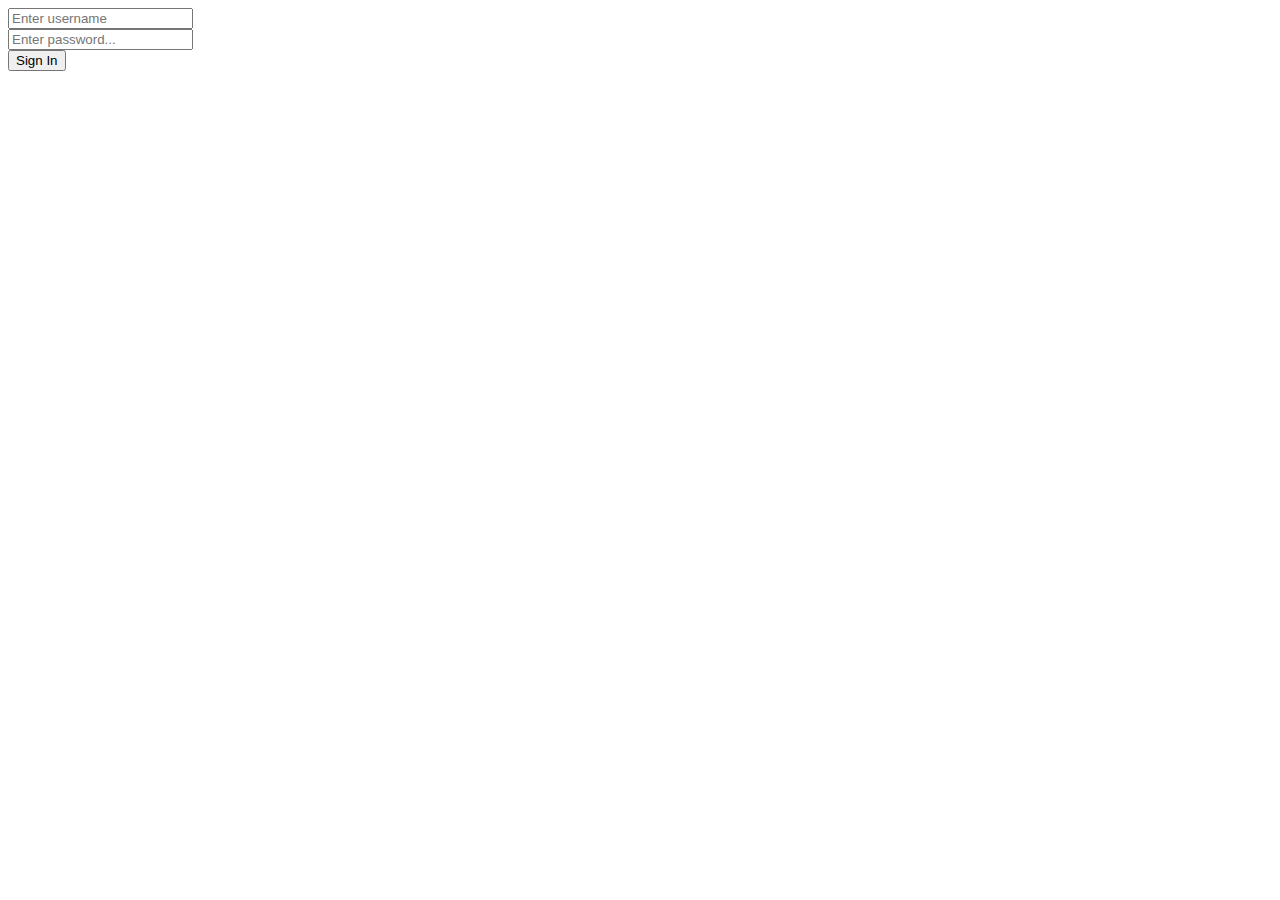
<file: index.html>
<!DOCTYPE html>
<html lang="en">
  <head>
    <meta charset="UTF-8" />
    <meta name="viewport" content="width=device-width, initial-scale=1.0" />
    <title>Login and Sign Up</title>
  </head>
  <body>
    <div class="container">
      <form action="" method="get">
        <div class="form-group">
          <input type="text" name="" id="" placeholder="Enter username" />
        </div>
        <div class="form-group">
          <input
            type="password"
            name=""
            id=""
            placeholder="Enter password..."
          />
        </div>
        <div class="form-group"><button type="submit">Sign In</button></div>
      </form>
    </div>
  </body>
</html>
</file>
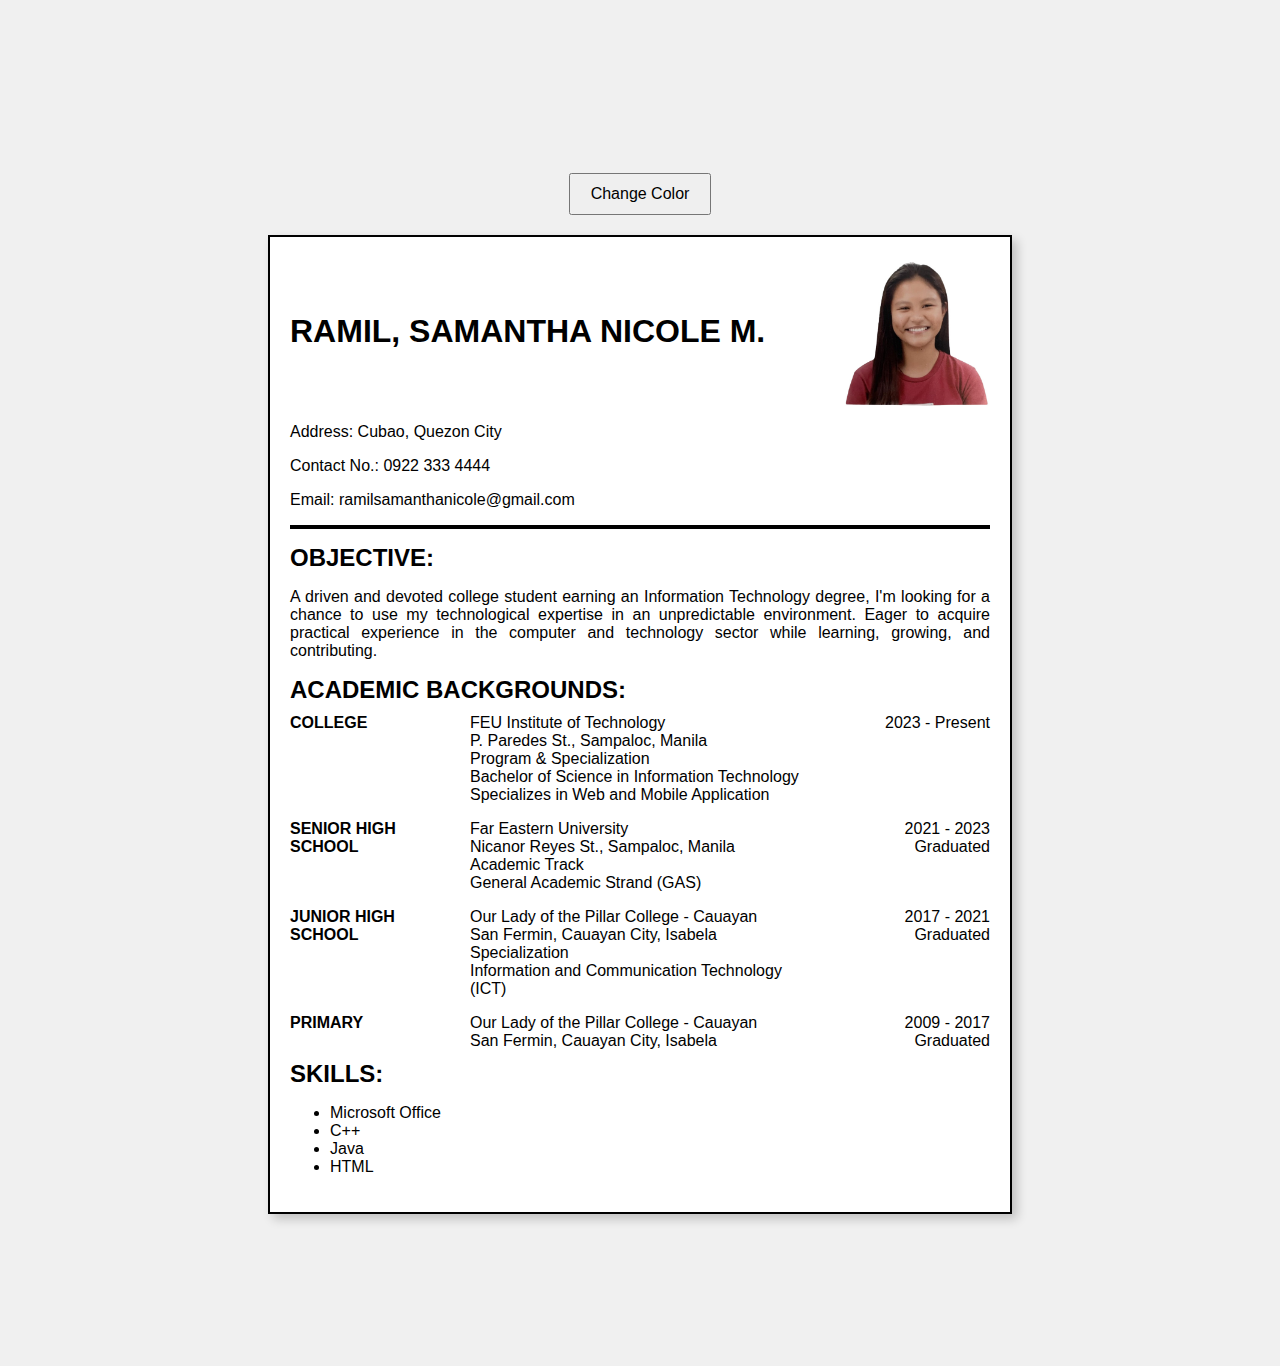
<file: TS1/index.html>
<!DOCTYPE html>
<html lang="en">
<head>
    <meta charset="UTF-8">
    <meta name="viewport" content="width=device-width, initial-scale=1.0">
    <title> Resume </title>
    <link rel="stylesheet" href="style.css">
</head>

<body id="page">
    <button onclick="changeColor()"> Change Color </button>

    <div class="resume">
        <div class="header">
            <h1> RAMIL, SAMANTHA NICOLE M. </h1>
            <img src="resume.jpg" alt="Picture">
        </div>

        <p> Address: Cubao, Quezon City </p>
        <p> Contact No.: 0922 333 4444 </p>
        <p> Email: ramilsamanthanicole@gmail.com </p>

        <hr>

        <h2> OBJECTIVE: </h2>
        <p class="obj"> A driven and devoted college student earning an Information Technology degree, I'm looking for a chance
            to use my technological expertise in an unpredictable environment. Eager to acquire practical experience
            in the computer and technology sector while learning, growing, and contributing. </p>

        <h2> ACADEMIC BACKGROUNDS: </h2>
        <div class="education">
            <div class="edu-level"> COLLEGE </div>
            <div class="edu-school"> FEU Institute of Technology 
                <br> P. Paredes St., Sampaloc, Manila
                <br> Program & Specialization
                <br> Bachelor of Science in Information Technology
                <br> Specializes in Web and Mobile Application 
            </div>
            <div class="edu-year"> 2023 - Present </div>
        </div>

        <p></p>

        <div class="education">
            <div class="edu-level"> SENIOR HIGH SCHOOL </div>
            <div class="edu-school"> Far Eastern University 
                <br> Nicanor Reyes St., Sampaloc, Manila
                <br> Academic Track
                <br> General Academic Strand (GAS) 
            </div>
            <div class="edu-year"> 2021 - 2023 
                <br> Graduated
            </div>
        </div>

        <p></p>

        <div class="education">
            <div class="edu-level"> JUNIOR HIGH SCHOOL </div>
            <div class="edu-school"> Our Lady of the Pillar College - Cauayan 
                <br> San Fermin, Cauayan City, Isabela
                <br> Specialization
                <br> Information and Communication Technology (ICT) 
            </div>
            <div class="edu-year"> 2017 - 2021 
                <br> Graduated
            </div>
        </div>

        <p></p>

        <div class="education">
            <div class="edu-level"> PRIMARY </div>
            <div class="edu-school"> Our Lady of the Pillar College - Cauayan
                <br> San Fermin, Cauayan City, Isabela
            </div>
            <div class="edu-year"> 2009 - 2017
                <br> Graduated
            </div>
        </div>

        <h2> SKILLS: </h2>
        <ul style="list-style-type:disc;">
            <li> Microsoft Office </li>
            <li> C++ </li>
            <li> Java </li>
            <li> HTML </li>
          </ul>  

    </div>


    
    <script src="script.js"> </script>

</body>

</html>
</file>
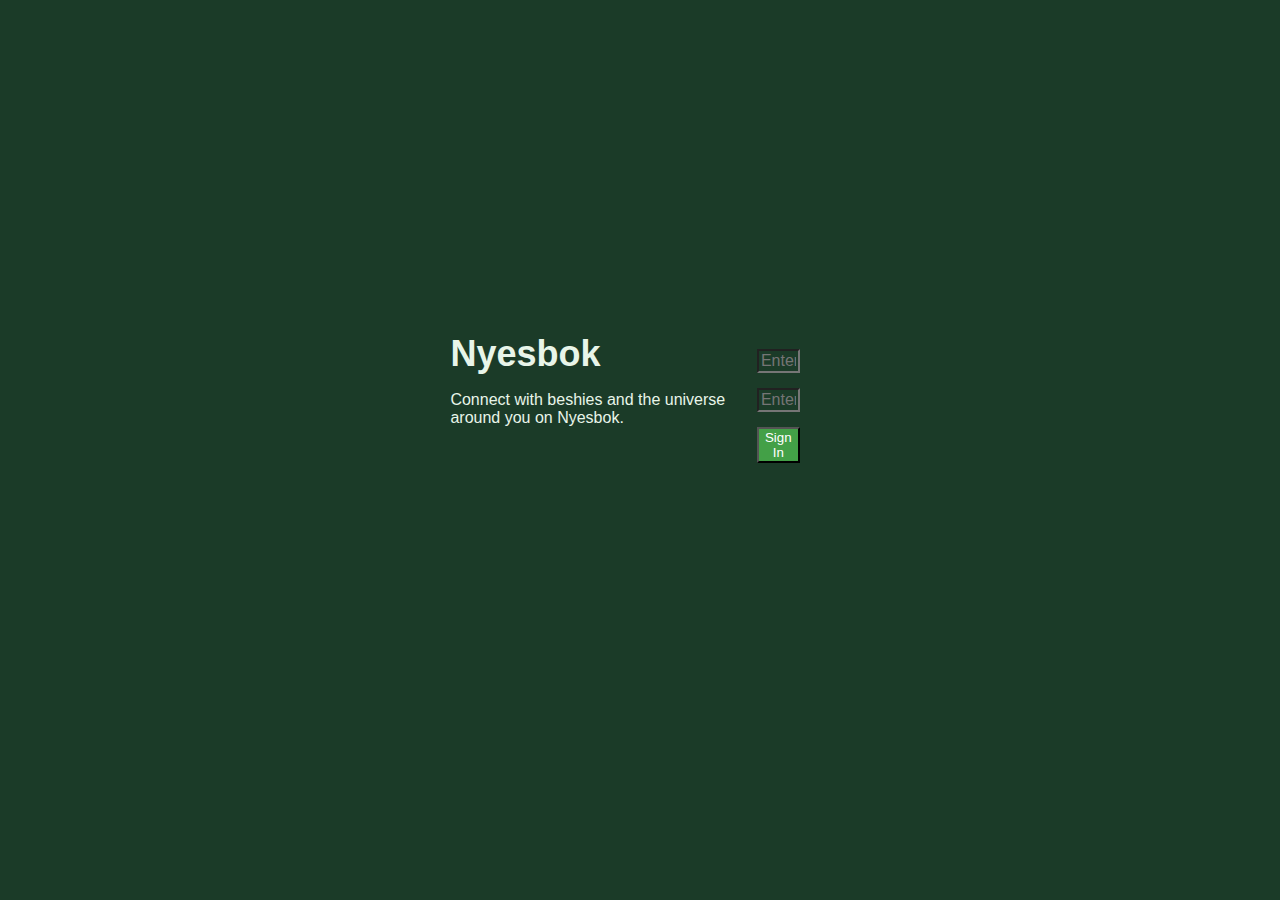
<file: WebDesRev/index.html>
<!DOCTYPE html>
<html lang="en">
  <head>
    <meta charset="UTF-8" />
    <meta name="viewport" content="width=device-width, initial-scale=1.0" />
    <title>Nyesbok</title>
    <link rel="stylesheet" href="style.css">
  </head>
  <body>
    <div class="container">
      <div class="left-panel">
        <h1> Nyesbok </h1>
        <p> Connect with beshies and the universe around you on Nyesbok. </p>
      </div>
      <div class="right-panel">
      <form action="" method="get">
        <div class="form-group">
          <input type="text" name="" id="" placeholder="Enter username" />
        </div>
        <div class="form-group">
          <input
            type="password"
            name=""
            id=""
            placeholder="Enter password..."/>
        </div>
        <div class="form-group"><button type="submit">Sign In</button></div>
      </form>
    </div>
    </div>
  </body>
</html>
</file>
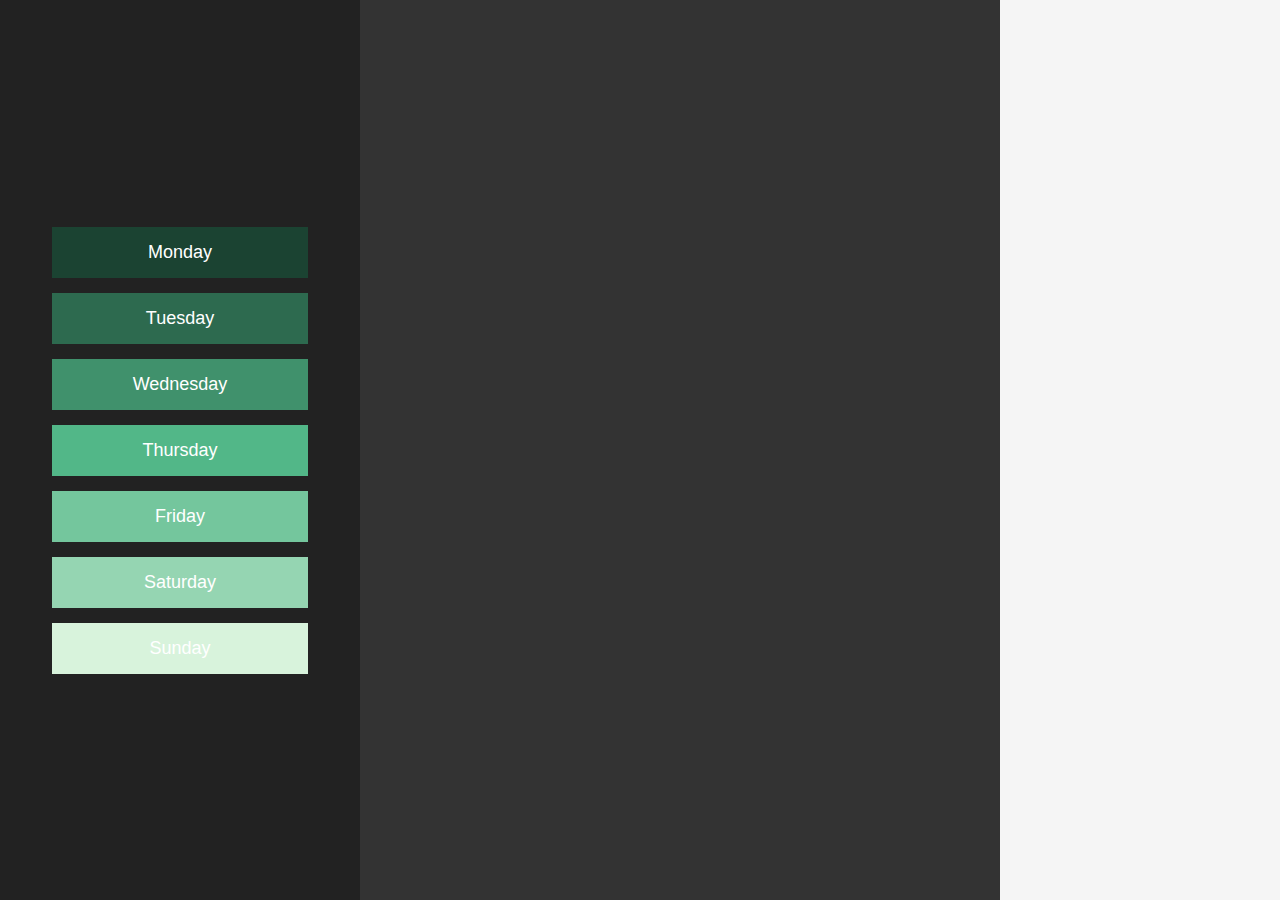
<file: TS2/index2.html>
<!DOCTYPE html>
<html lang="en">
<head>
    <meta charset="UTF-8">
    <meta name="viewport" content="width=device-width, initial-scale=1.0">
    <title>Days in a Week</title>
    <link rel="stylesheet" href="style2.css">
</head>

<body>
    <div class="container">
        <div class = "days-list">
            <button class = "dbutton" day-label="monday" day-color="#1B4332"> Monday </button>
            <button class = "dbutton" day-label="tuesday" day-color="#2D6A4F"> Tuesday </button>
            <button class = "dbutton" day-label="wednesday" day-color="#40916C"> Wednesday </button>
            <button class = "dbutton" day-label="thursday" day-color="#52B788"> Thursday </button>
            <button class = "dbutton" day-label="friday" day-color="#74C69D"> Friday </button>
            <button class = "dbutton" day-label="saturday" day-color="#95D5B2"> Saturday </button>
            <button class = "dbutton" day-label="sunday" day-color="#D8F3DC"> Sunday </button>
        </div>

        <div class="display-area">
            <div id="day-box" class="box"></div>
        </div>
    </div>

    <script src="script2.js"></script>
</body>
</html>
</file>
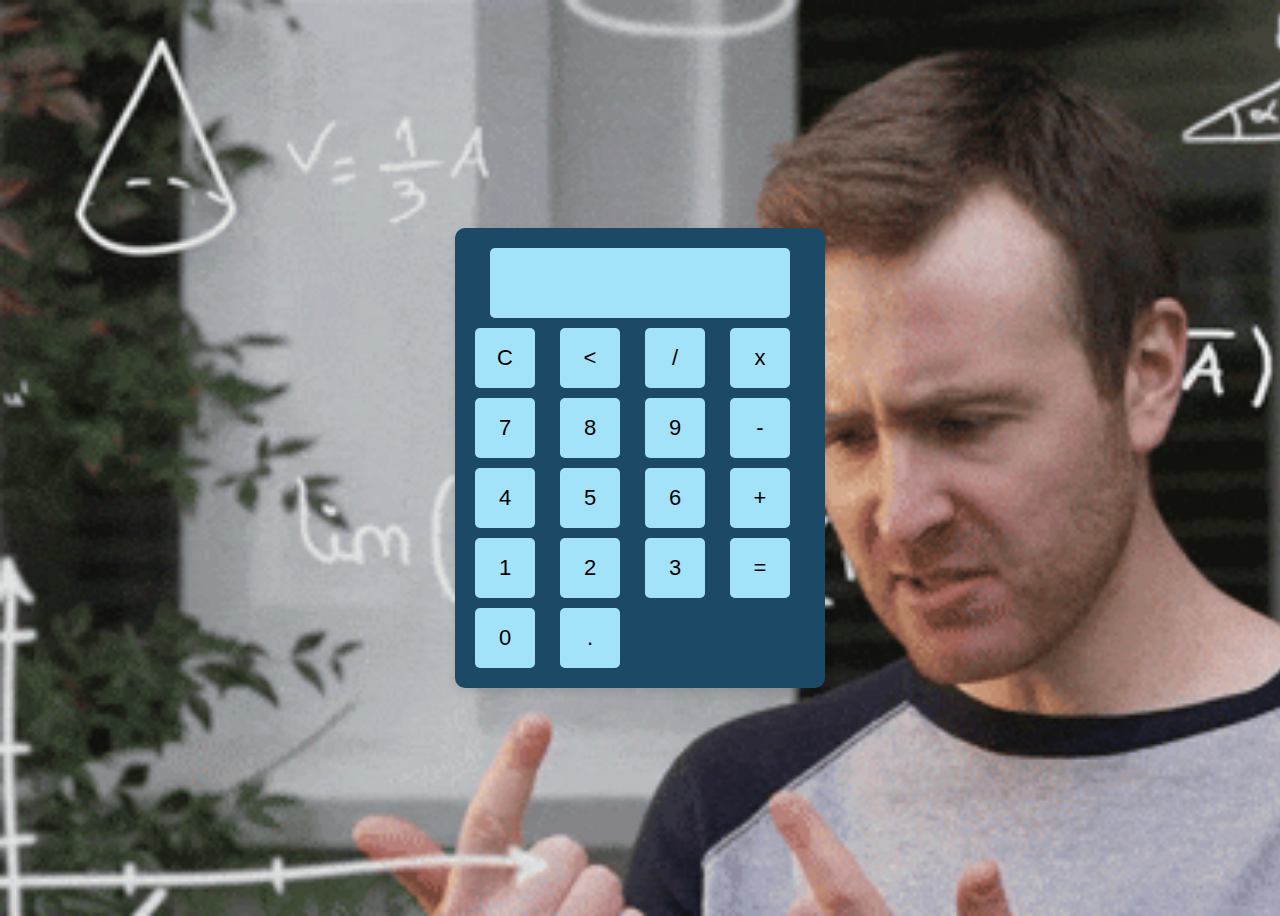
<file: TS3/index3.html>
<!DOCTYPE html>
<html lang="en">
<head>
    <meta charset="UTF-8">
    <meta name="viewport" content="width=device-width, initial-scale=1.0">
    <title> AWD Calculator </title>
    <link rel="stylesheet" href="style3.css">
</head>

<body>
    <div class="container">
        <div class="calculator">
            <input type="text" id="display" disabled>
            <div class="buttons">
                <button onclick="clearDisplay()"> C </button>
                <button onclick="delDisplay()"> &lt; </button>
                <button onclick="appendCharacter('/')"> / </button>
                <button onclick="appendCharacter('*')"> x </button>
                <button onclick="appendCharacter('7')"> 7 </button>
                <button onclick="appendCharacter('8')"> 8 </button>
                <button onclick="appendCharacter('9')"> 9 </button>
                <button onclick="appendCharacter('-')"> - </button>
                <button onclick="appendCharacter('4')"> 4 </button>
                <button onclick="appendCharacter('5')"> 5 </button>
                <button onclick="appendCharacter('6')"> 6 </button>
                <button onclick="appendCharacter('+')"> + </button>
                <button onclick="appendCharacter('1')"> 1 </button>
                <button onclick="appendCharacter('2')"> 2 </button>
                <button onclick="appendCharacter('3')"> 3 </button>
                <button onclick="equalSign()"> = </button>
                <button onclick="appendCharacter('0')"> 0 </button>
                <button onclick="appendCharacter('.')"> . </button>
            </div>
        </div>
        <script src="script3.js"></script>

    </div>
</body>
</html>
</file>
<file: TS1/style.css>
body {
    font-family: Arial, sans-serif;
    display: flex;
    justify-content: center;
    align-items: center;
    flex-direction: column;
    height: 150vh;
    background-color: #f0f0f0;
}

button {
    padding: 10px 20px;
    margin: 20px;
    font-size: 16px;
    cursor: pointer;
}

.resume {
    width: 60%;
    max-width: 700px;
    padding: 20px;
    border: 2px solid black;
    background-color: white;
    box-shadow: 5px 5px 10px rgba(0, 0, 0, 0.2);
}

.header {
    display: flex;
    justify-content: space-between;
    align-items: center;
}

.header img {
    width: 150px;
    height: 150px;
    object-fit: cover;

}

p.obj {
    text-align: justify;
}

h1, h2 {
    margin: 10px 0;
}

hr {
    border: 2px solid black;
    margin: 15px 0;
}

.education {
    display: grid;
    grid-template-columns: 1fr 2fr 1fr;
    gap: 10px;
    text-align: left;
    width: 100%;
}

.edu-level {
    font-weight: bold;
    text-align: left;
}

.edu-school {
    text-align: left;
}

.edu-year {
    text-align: right;
}

.dark {
    background-color: white;
    color: #0d0b1c;
}

.dark .resume {
    background-color: #455a64;
    color: #f9d5d3;
    border-color: #f6bd60;
}
</file>
<file: WebDesRev/style.css>
body {
    font-family: Arial, sans-serif;
    background-color: #1b3b28;
    color: #e8f5e9;
    display: flex;
    justify-content: center;
    align-items: center;
    height: 90vh;
}

.container {
    display: flex;
    background-color: #1b3b28;
    width: 30%;
}

form {
    display: flex;
    flex-direction: column;
    max-width: 900px;
}

.form-group {
    margin-bottom: 15px;
}

input {
    width: 100%;
    background-color: #1b3b28;
    color: #e8f5e9;
    font-size: 16px;
    box-sizing: border-box;
}

button {
    background-color: #43a047;
    font-size: 16 px;
    color: white;
    cursor: pointer;

}

.left-panel h1 {
    font-size: 36px;
    margin-bottom: 10px;
}

.right-panel {
    flex: 1;
    padding: 40px 30px;
    display: flex;
    flex-direction: column;
    justify-content: center;
}
</file>
<file: TS2/style2.css>
body {
    font-family: Arial, sans-serif;
    margin: 0;
    padding: 0;
    background-color: #f5f5f5;
    display: flex;
    justify-content: center;
    align-items: center;
    height: 100vh;
}


.container {
    display: flex;
    width: 100%;
    height: 100%;
}

.days-list {
    width: 25%;
    display: flex;
    flex-direction: column;
    justify-content: center;
    align-items: center;
    gap: 15px;
    background-color: #222;
    padding: 20px;
}

.dbutton {
    width: 80%;
    padding: 15px;
    color: white;
    border: none;
    cursor: pointer;
    font-size: 18px;
    transition: transform 0.2s, opacity 0.3s;
}

.dbutton[day-label="monday"] { background-color: #1B4332; }
.dbutton[day-label="tuesday"] { background-color: #2D6A4F; }
.dbutton[day-label="wednesday"] { background-color: #40916C; }
.dbutton[day-label="thursday"] { background-color: #52B788; }
.dbutton[day-label="friday"] { background-color: #74C69D;}
.dbutton[day-label="saturday"] { background-color: #95D5B2; }
.dbutton[day-label="sunday"] { background-color: #D8F3DC; }

.dbutton:hover {
    transform: scale(1.1);
    opacity: 0.8;
}

.display-area {
    position: relative;
    width: 50%;
    height: 100%;
    overflow: hidden;
    display: flex;
    align-items: center;
    justify-content: center;
    background-color: #333;
}

.box {
    position: absolute;
    width: 80%;
    height: 60%;
    background-color: transparent;
    top: -100%;
    opacity: 0;
    transition: transform 0.8s ease-in-out, opacity 0.5s;
}

.box.show {
    top: 50%;
    transform: translateY(-50%);
    opacity: 1;
}
</file>
<file: TS3/style3.css>
body {
    display: flex;
    justify-content: center;
    align-items: center;
    height: 100vh;
    background-image: url(giphy.gif);
    background-size: cover;
    font-family: Arial, sans-serif;
}

.container {
    display: flex;
    justify-content: center;
    align-items: center;
}

.calculator {
    background: #1c4966;
    padding: 20px;
    border-radius: 10px;
    box-shadow: 0 4px 10px rgba(0, 0, 0, 0.1);
    text-align: center;
}

#display {
    width: 85%;
    height: 50px;
    font-size: 24px;
    text-align: right;
    padding: 10px;
    border: none;
    background: #A3E3FA;
    border-radius: 5px;
    margin-bottom: 10px;
}

.buttons {
    display: grid;
    grid-template-columns: repeat(4, 1fr);
    gap: 10px;
}

button {
    width: 60px;
    height: 60px;
    font-size: 22px;
    border: none;
    border-radius: 5px;
    background: #A3E3FA;
    cursor: pointer;
    transition: 0.3s;
}

button:hover {
    background: #EB68A0;
}

button:active {
    background: #7A4D9F;
}
</file>
